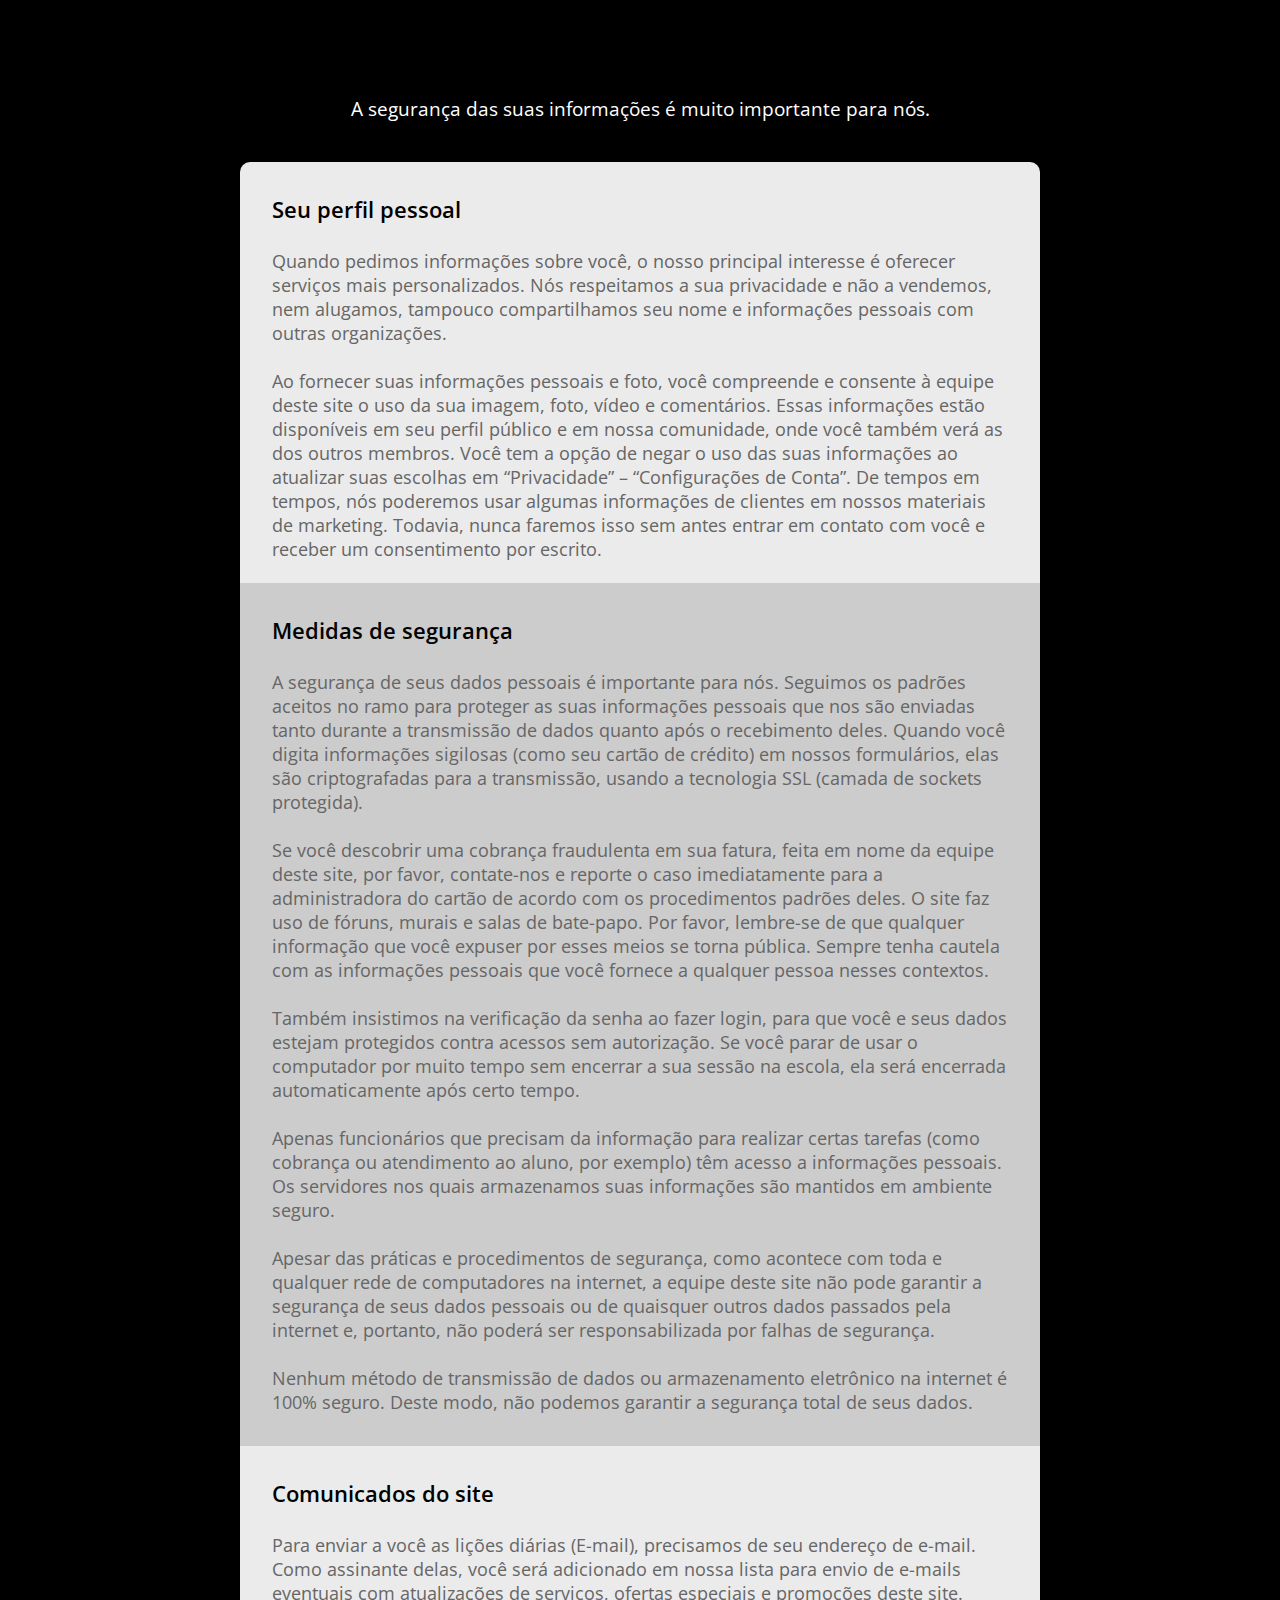
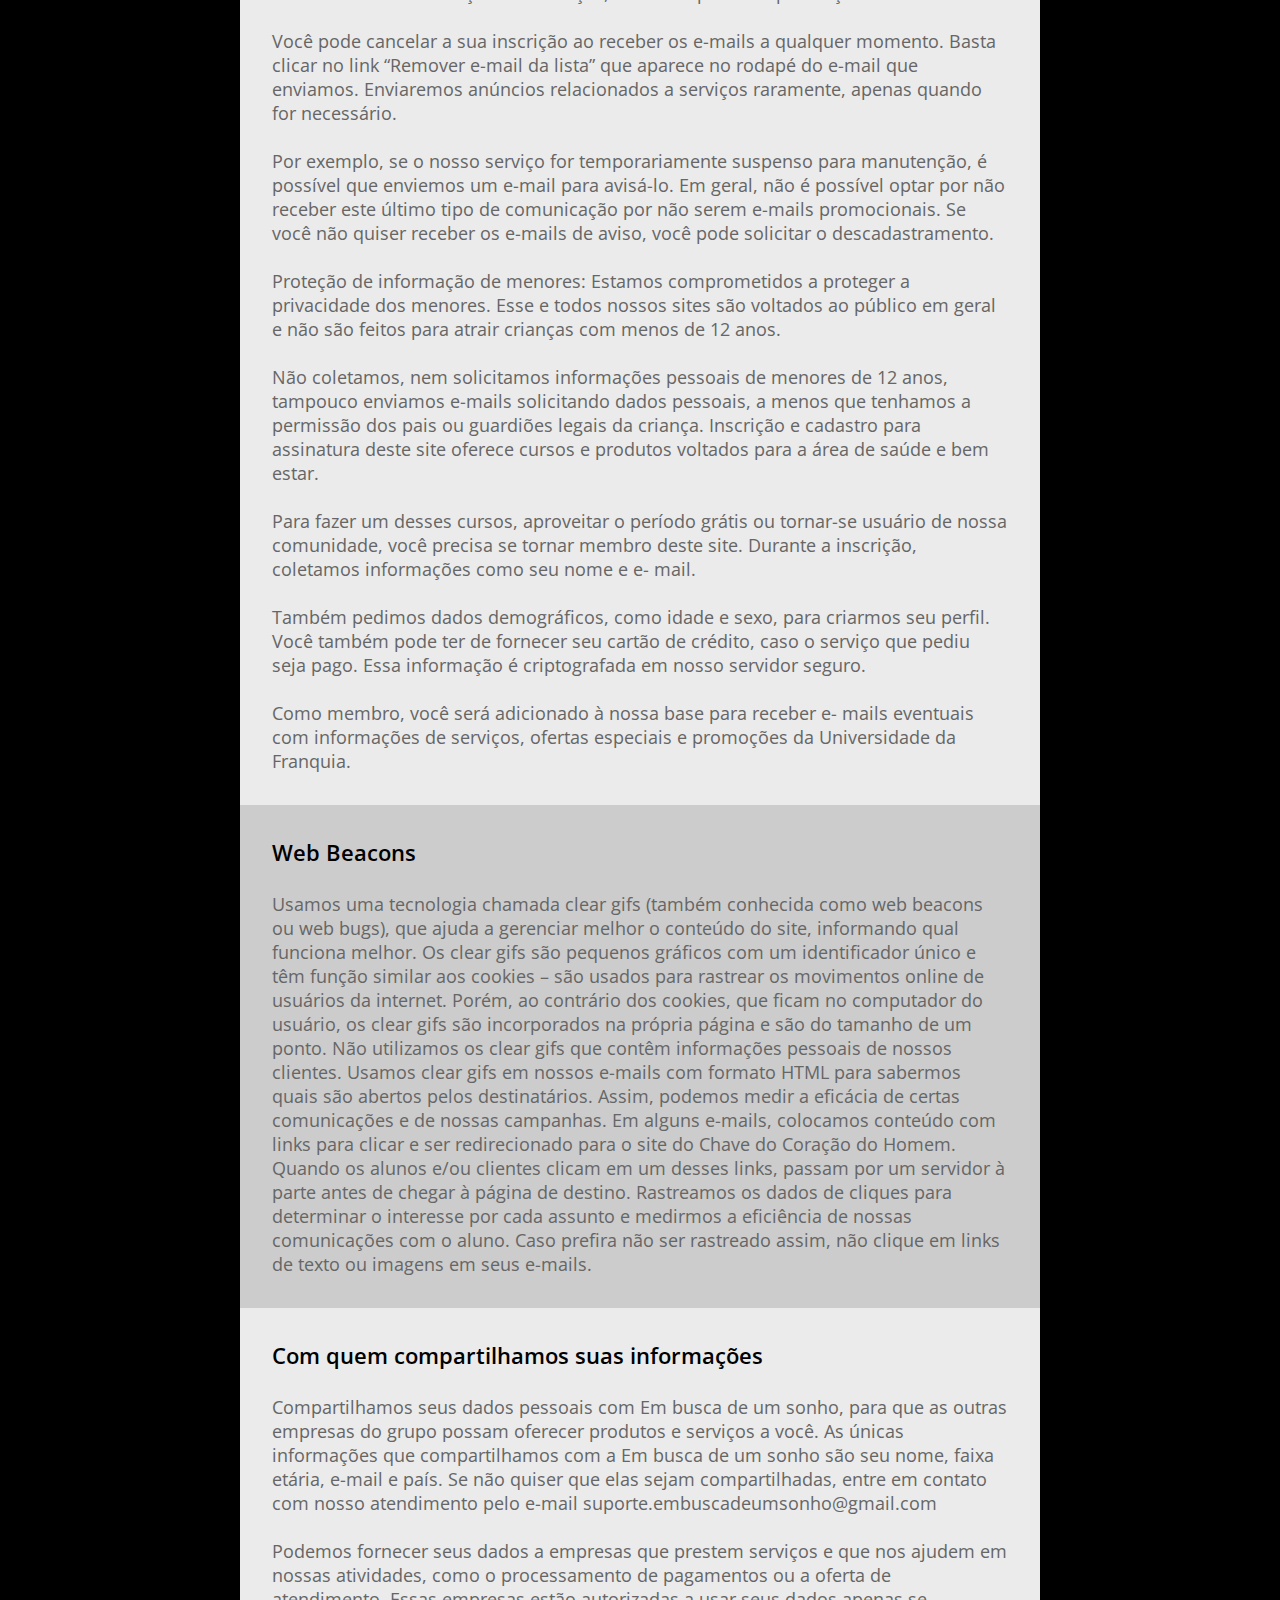
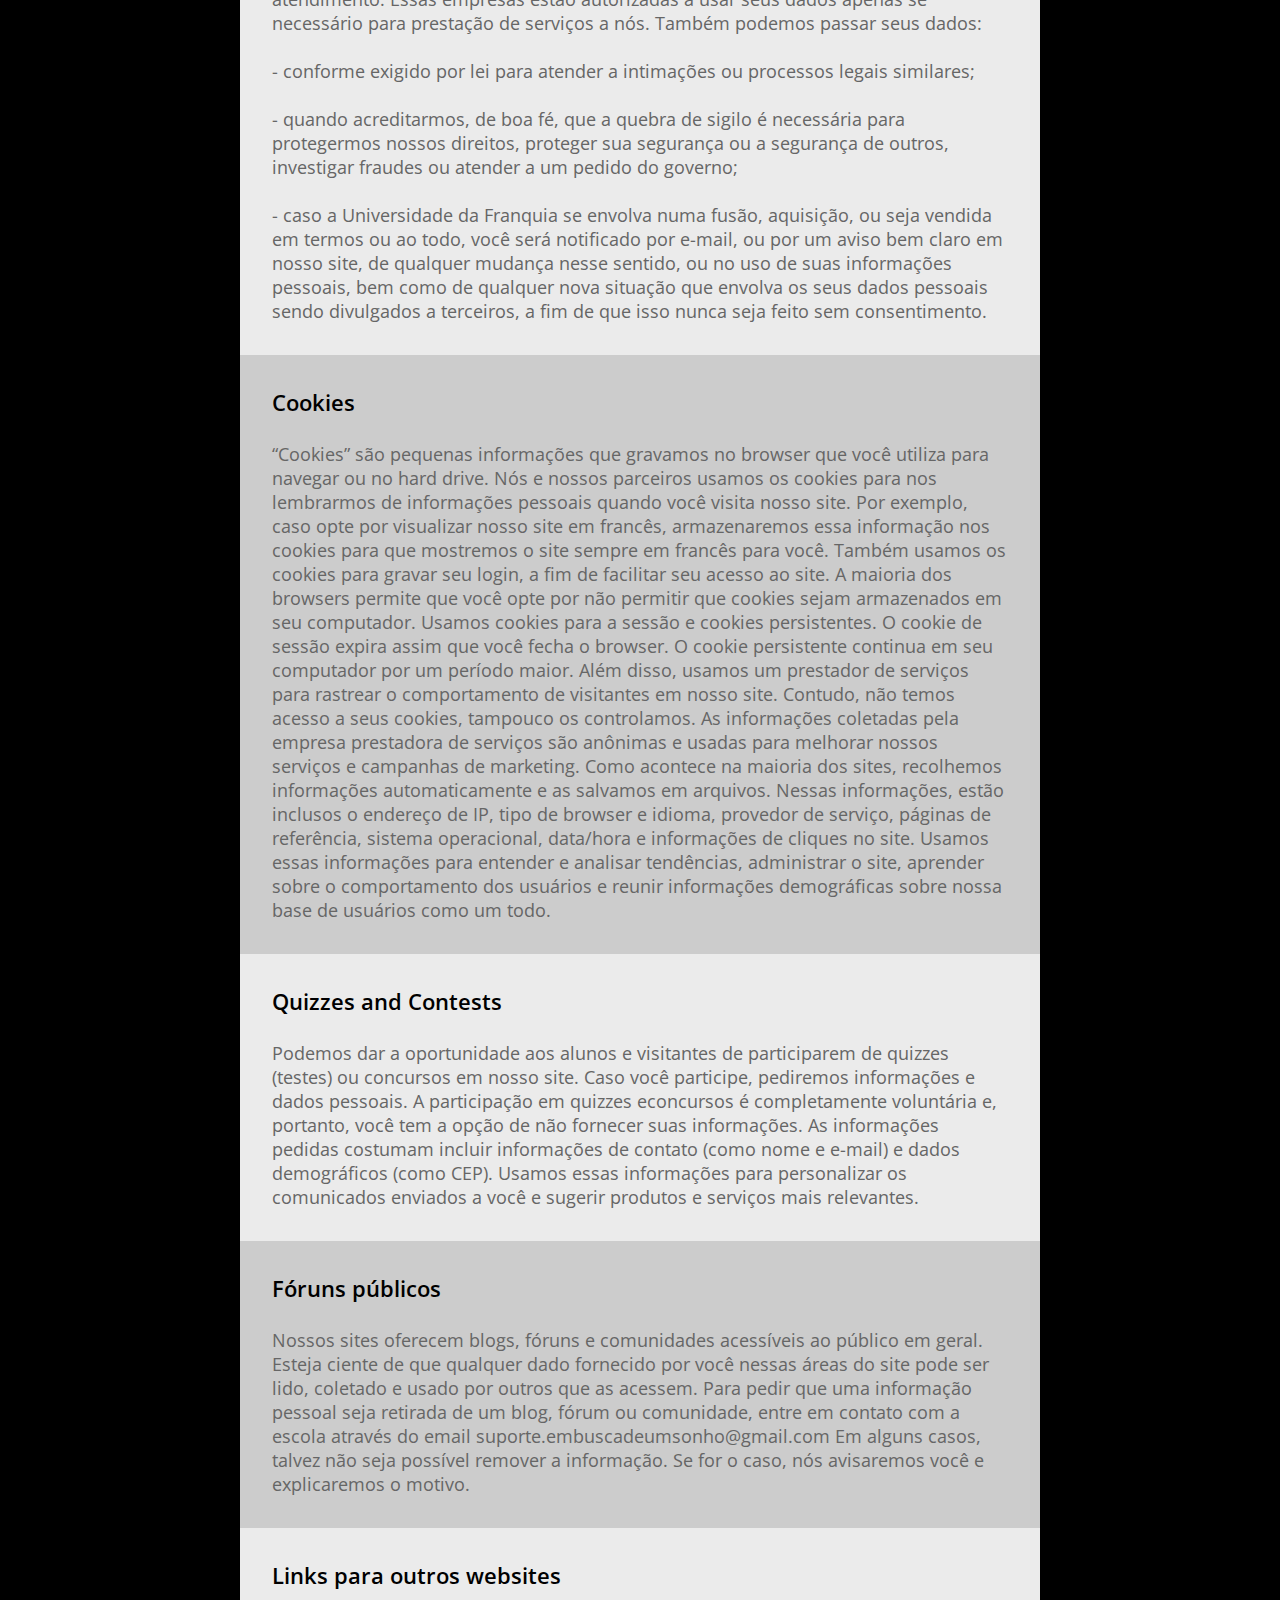
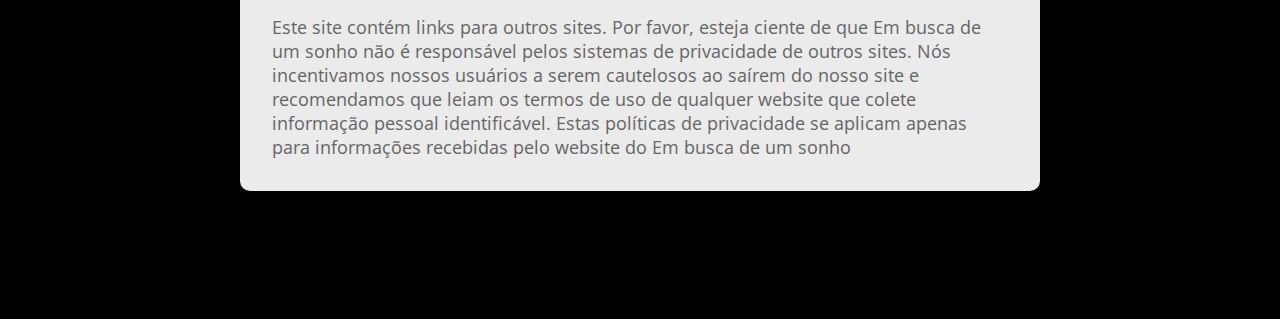
<file: politicasdeprivacidade/index.html>
<!DOCTYPE html>
<html lang="pt-br">
<head>
    <meta charset="UTF-8">
    <meta http-equiv="X-UA-Compatible" content="IE=edge">
    <meta name="viewport" content="width=device-width, initial-scale=1.0">
    
    <link rel="preconnect" href="https://fonts.gstatic.com">
    <link href="https://fonts.googleapis.com/css2?family=Open+Sans:wght@400;600;700;800&display=swap" rel="stylesheet">
    <link rel="stylesheet" href="../assets/css/termos_politica/termos_politica.css">
    <link rel="shortcut icon" href="../assets/img/logo.webp">
    
    <title>Política de Privacidade</title>
</head>
<body>
    <header>
        <div class="logo">
            <img src="../assets/img/logo.webp" style="display: none;">
        </div>
        
        <div class="text-header">
            <h1>POLÍTICA DE PRIVACIDADE</h1>
            <p>A segurança das suas informações é muito importante para nós.</p>
        </div>
    </header>
    <main>
        <div class="container">
            <div class="content">
                <div class="textwhite text">
                    <h3>Seu perfil pessoal</h3>
                    <p>Quando pedimos informações sobre você, o nosso principal interesse é oferecer serviços mais personalizados. Nós respeitamos a sua privacidade e não a vendemos, nem alugamos, tampouco compartilhamos seu nome e informações pessoais com outras organizações.
                    <br><br>Ao fornecer suas informações pessoais e foto, você compreende e consente à equipe deste site o uso da sua imagem, foto, vídeo e comentários. Essas informações estão disponíveis em seu perfil público e em nossa comunidade, onde você também verá as dos outros membros. Você tem a opção de negar o uso das suas informações ao atualizar suas escolhas em “Privacidade” – “Configurações de Conta”. De tempos em tempos, nós poderemos usar algumas informações de clientes em nossos materiais de marketing. Todavia, nunca faremos isso sem antes entrar em contato com você e receber um consentimento por escrito.</p>
                </div><br>
                <div class="textgrey text">
                    <h3>Medidas de segurança</h3>
                    <p>A segurança de seus dados pessoais é importante para nós. Seguimos os padrões aceitos no ramo para proteger as suas informações pessoais que nos são enviadas tanto durante a transmissão de dados quanto após o recebimento deles. Quando você digita informações sigilosas (como seu cartão de crédito) em nossos formulários, elas são criptografadas para a transmissão, usando a tecnologia SSL (camada de sockets protegida).
                    <br><br>Se você descobrir uma cobrança fraudulenta em sua fatura, feita em nome da equipe deste site, por favor, contate-nos e reporte o caso imediatamente para a administradora do cartão de acordo com os procedimentos padrões deles. O site faz uso de fóruns, murais e salas de bate-papo. Por favor, lembre-se de que qualquer informação que você expuser por esses meios se torna pública. Sempre tenha cautela com as informações pessoais que você fornece a qualquer pessoa nesses contextos.
                    <br><br>Também insistimos na verificação da senha ao fazer login, para que você e seus dados estejam protegidos contra acessos sem autorização. Se você parar de usar o computador por muito tempo sem encerrar a sua sessão na escola, ela será encerrada automaticamente após certo tempo.
                    <br><br>Apenas funcionários que precisam da informação para realizar certas tarefas (como cobrança ou atendimento ao aluno, por exemplo) têm acesso a informações pessoais. Os servidores nos quais armazenamos suas informações são mantidos em ambiente seguro.
                    <br><br>Apesar das práticas e procedimentos de segurança, como acontece com toda e qualquer rede de computadores na internet, a equipe deste site não pode garantir a segurança de seus dados pessoais ou de quaisquer outros dados passados pela internet e, portanto, não poderá ser responsabilizada por falhas de segurança.
                    <br><br>Nenhum método de transmissão de dados ou armazenamento eletrônico na internet é 100% seguro. Deste modo, não podemos garantir a segurança total de seus dados.</p>
                </div>
                <div class="textwhite text">
                    <h3>Comunicados do site</h3>
                    <p>Para enviar a você as lições diárias (E-mail), precisamos de seu endereço de e-mail. Como assinante delas, você será adicionado em nossa lista para envio de e-mails eventuais com atualizações de serviços, ofertas especiais e promoções deste site.
                    <br><br>Você pode cancelar a sua inscrição ao receber os e-mails a qualquer momento. Basta clicar no link “Remover e-mail da lista” que aparece no rodapé do e-mail que enviamos. Enviaremos anúncios relacionados a serviços raramente, apenas quando for necessário.
                    <br><br>Por exemplo, se o nosso serviço for temporariamente suspenso para manutenção, é possível que enviemos um e-mail para avisá-lo. Em geral, não é possível optar por não receber este último tipo de comunicação por não serem e-mails promocionais. Se você não quiser receber os e-mails de aviso, você pode solicitar o descadastramento.
                    <br><br>Proteção de informação de menores: Estamos comprometidos a proteger a privacidade dos menores. Esse e todos nossos sites são voltados ao público em geral e não são feitos para atrair crianças com menos de 12 anos.
                    <br><br>Não coletamos, nem solicitamos informações pessoais de menores de 12 anos, tampouco enviamos e-mails solicitando dados pessoais, a menos que tenhamos a permissão dos pais ou guardiões legais da criança. Inscrição e cadastro para assinatura deste site oferece cursos e produtos voltados para a área de saúde e bem estar.
                    <br><br>Para fazer um desses cursos, aproveitar o período grátis ou tornar-se usuário de nossa comunidade, você precisa se tornar membro deste site. Durante a inscrição, coletamos informações como seu nome e e- mail.
                    <br><br>Também pedimos dados demográficos, como idade e sexo, para criarmos seu perfil. Você também pode ter de fornecer seu cartão de crédito, caso o serviço que pediu seja pago. Essa informação é criptografada em nosso servidor seguro.
                    <br><br>Como membro, você será adicionado à nossa base para receber e- mails eventuais com informações de serviços, ofertas especiais e promoções da Universidade da Franquia.</p>
                </div>
                <div class="textgrey text">
                    <h3>Web Beacons</h3>
                    <p>Usamos uma tecnologia chamada clear gifs (também conhecida como web beacons ou web bugs), que ajuda a gerenciar melhor o conteúdo do site, informando qual funciona melhor. Os clear gifs são pequenos gráficos com um identificador único e têm função similar aos cookies – são usados para rastrear os movimentos online de usuários da internet. Porém, ao contrário dos cookies, que ficam no computador do usuário, os clear gifs são incorporados na própria página e são do tamanho de um ponto. Não utilizamos os clear gifs que contêm informações pessoais de nossos clientes. Usamos clear gifs em nossos e-mails com formato HTML para sabermos quais são abertos pelos destinatários. Assim, podemos medir a eficácia de certas comunicações e de nossas campanhas. Em alguns e-mails, colocamos conteúdo com links para clicar e ser redirecionado para o site do Chave do Coração do Homem. Quando os alunos e/ou clientes clicam em um desses links, passam por um servidor à parte antes de chegar à página de destino. Rastreamos os dados de cliques para determinar o interesse por cada assunto e medirmos a eficiência de nossas comunicações com o aluno. Caso prefira não ser rastreado assim, não clique em links de texto ou imagens em seus e-mails.</p>
                </div>
                <div class="textwhite text">
                    <h3>Com quem compartilhamos suas informações</h3>
                    <p>Compartilhamos seus dados pessoais com Em busca de um sonho, para que as outras empresas do grupo possam oferecer produtos e serviços a você. As únicas informações que compartilhamos com a Em busca de um sonho são seu nome, faixa etária, e-mail e país. Se não quiser que elas sejam compartilhadas, entre em contato com nosso atendimento pelo e-mail suporte.embuscadeumsonho@gmail.com
                    <br><br>Podemos fornecer seus dados a empresas que prestem serviços e que nos ajudem em nossas atividades, como o processamento de pagamentos ou a oferta de atendimento. Essas empresas estão autorizadas a usar seus dados apenas se necessário para prestação de serviços a nós. Também podemos passar seus dados:                    
                    <br><br>- conforme exigido por lei para atender a intimações ou processos legais similares;
                    <br><br>- quando acreditarmos, de boa fé, que a quebra de sigilo é necessária para protegermos nossos direitos, proteger sua segurança ou a segurança de outros, investigar fraudes ou atender a um pedido do governo;
                    <br><br>- caso a Universidade da Franquia se envolva numa fusão, aquisição, ou seja vendida em termos ou ao todo, você será notificado por e-mail, ou por um aviso bem claro em nosso site, de qualquer mudança nesse sentido, ou no uso de suas informações pessoais, bem como de qualquer nova situação que envolva os seus dados pessoais sendo divulgados a terceiros, a fim de que isso nunca seja feito sem consentimento.</p>
                </div>
                <div class="textgrey text">
                    <h3>Cookies</h3>
                    <p>“Cookies” são pequenas informações que gravamos no browser que você utiliza para navegar ou no hard drive. Nós e nossos parceiros usamos os cookies para nos lembrarmos de informações pessoais quando você visita nosso site. Por exemplo, caso opte por visualizar nosso site em francês, armazenaremos essa informação nos cookies para que mostremos o site sempre em francês para você. Também usamos os cookies para gravar seu login, a fim de facilitar seu acesso ao site. A maioria dos browsers permite que você opte por não permitir que cookies sejam armazenados em seu computador. Usamos cookies para a sessão e cookies persistentes. O cookie de sessão expira assim que você fecha o browser. O cookie persistente continua em seu computador por um período maior. Além disso, usamos um prestador de serviços para rastrear o comportamento de visitantes em nosso site. Contudo, não temos acesso a seus cookies, tampouco os controlamos. As informações coletadas pela empresa prestadora de serviços são anônimas e usadas para melhorar nossos serviços e campanhas de marketing. Como acontece na maioria dos sites, recolhemos informações automaticamente e as salvamos em arquivos. Nessas informações, estão inclusos o endereço de IP, tipo de browser e idioma, provedor de serviço, páginas de referência, sistema operacional, data/hora e informações de cliques no site. Usamos essas informações para entender e analisar tendências, administrar o site, aprender sobre o comportamento dos usuários e reunir informações demográficas sobre nossa base de usuários como um todo.</p>
                </div>
                <div class="textwhite text">
                    <h3>Quizzes and Contests</h3>
                    <p>Podemos dar a oportunidade aos alunos e visitantes de participarem de quizzes (testes) ou concursos em nosso site. Caso você participe, pediremos informações e dados pessoais. A participação em quizzes econcursos é completamente voluntária e, portanto, você tem a opção de não fornecer suas informações. As informações pedidas costumam incluir informações de contato (como nome e e-mail) e dados demográficos (como CEP). Usamos essas informações para personalizar os comunicados enviados a você e sugerir produtos e serviços mais relevantes.</p>
                </div>
                <div class="textgrey text">
                    <h3>Fóruns públicos</h3>
                    <p>Nossos sites oferecem blogs, fóruns e comunidades acessíveis ao público em geral. Esteja ciente de que qualquer dado fornecido por você nessas áreas do site pode ser lido, coletado e usado por outros que as acessem. Para pedir que uma informação pessoal seja retirada de um blog, fórum ou comunidade, entre em contato com a escola através do email suporte.embuscadeumsonho@gmail.com Em alguns casos, talvez não seja possível remover a informação. Se for o caso, nós avisaremos você e explicaremos o motivo.</p>
                </div>
                <div class="textwhite text">
                    <h3>Links para outros websites</h3>
                    <p>Este site contém links para outros sites. Por favor, esteja ciente de que Em busca de um sonho não é responsável pelos sistemas de privacidade de outros sites. Nós incentivamos nossos usuários a serem cautelosos ao saírem do nosso site e recomendamos que leiam os termos de uso de qualquer website que colete informação pessoal identificável. Estas políticas de privacidade se aplicam apenas para informações recebidas pelo website do Em busca de um sonho</p>
                </div>
            </div>
        </div>
    </main>
</body>
</html>
</file>
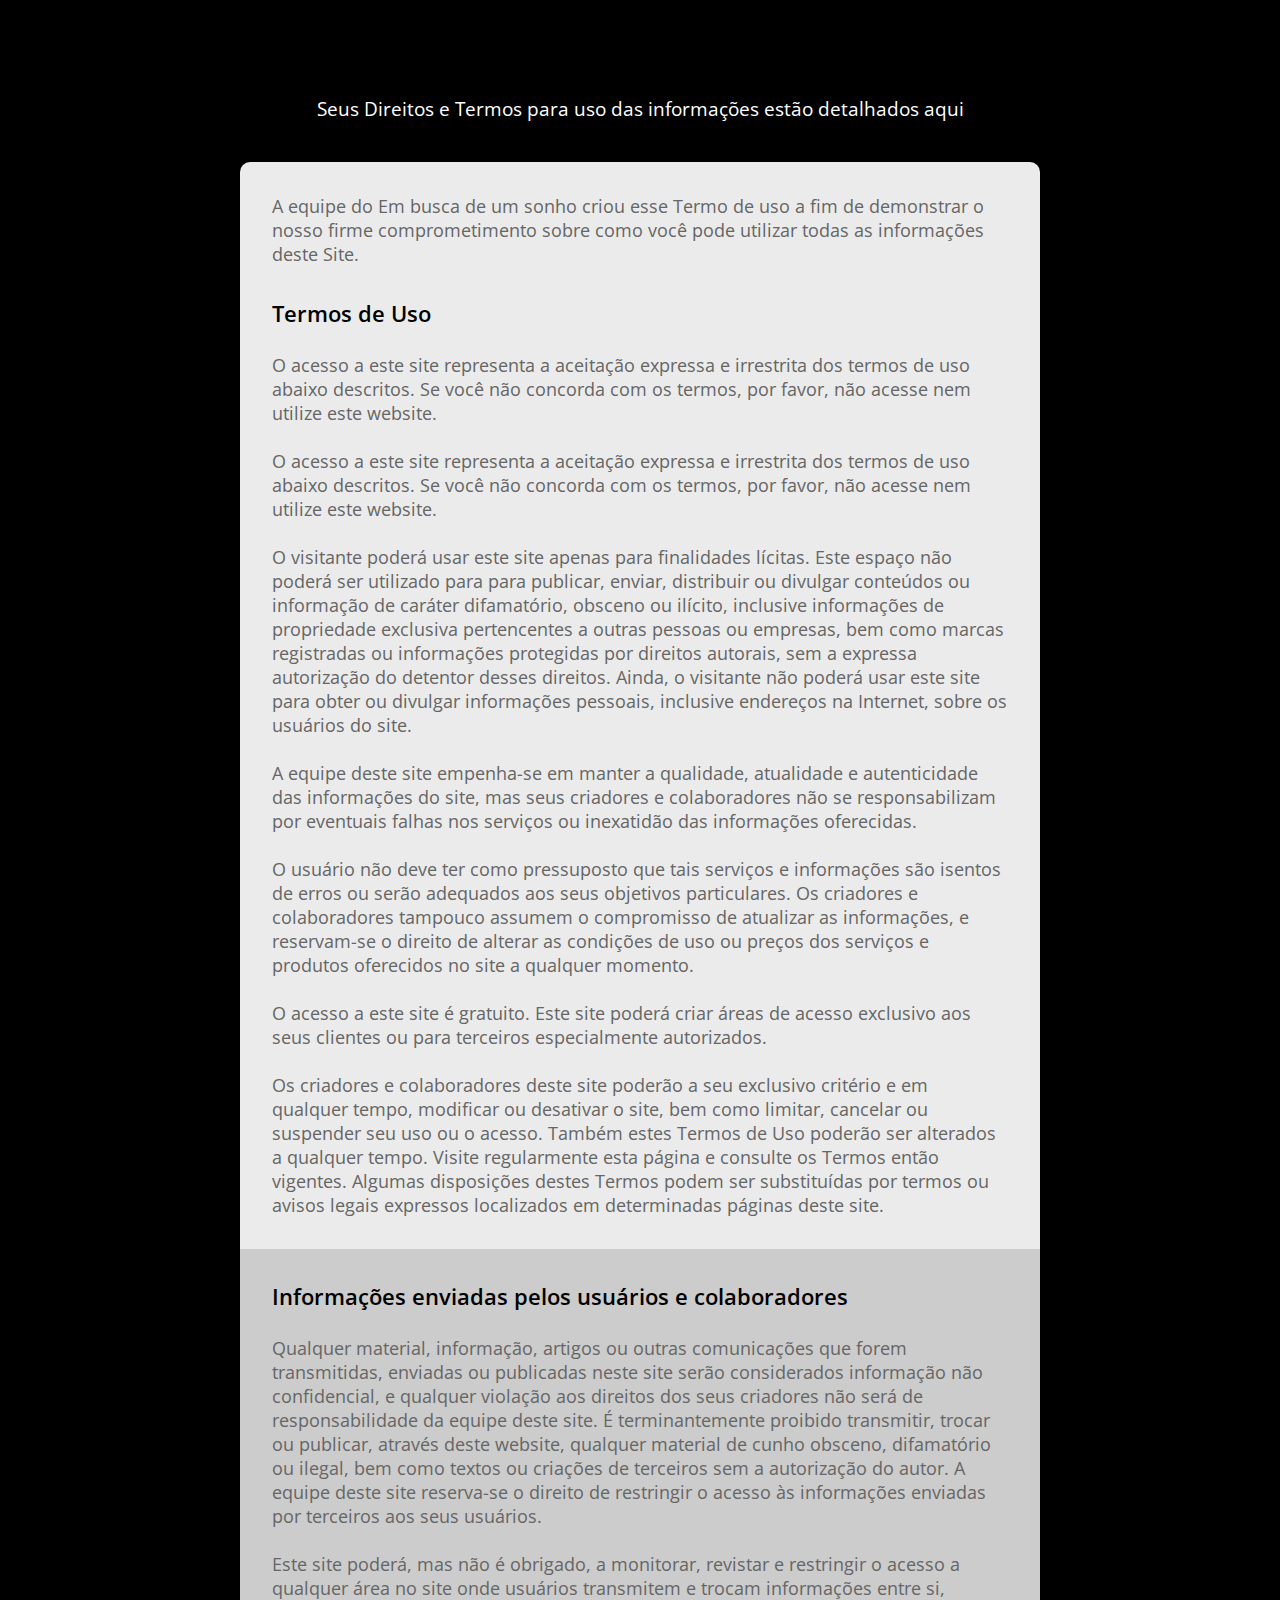
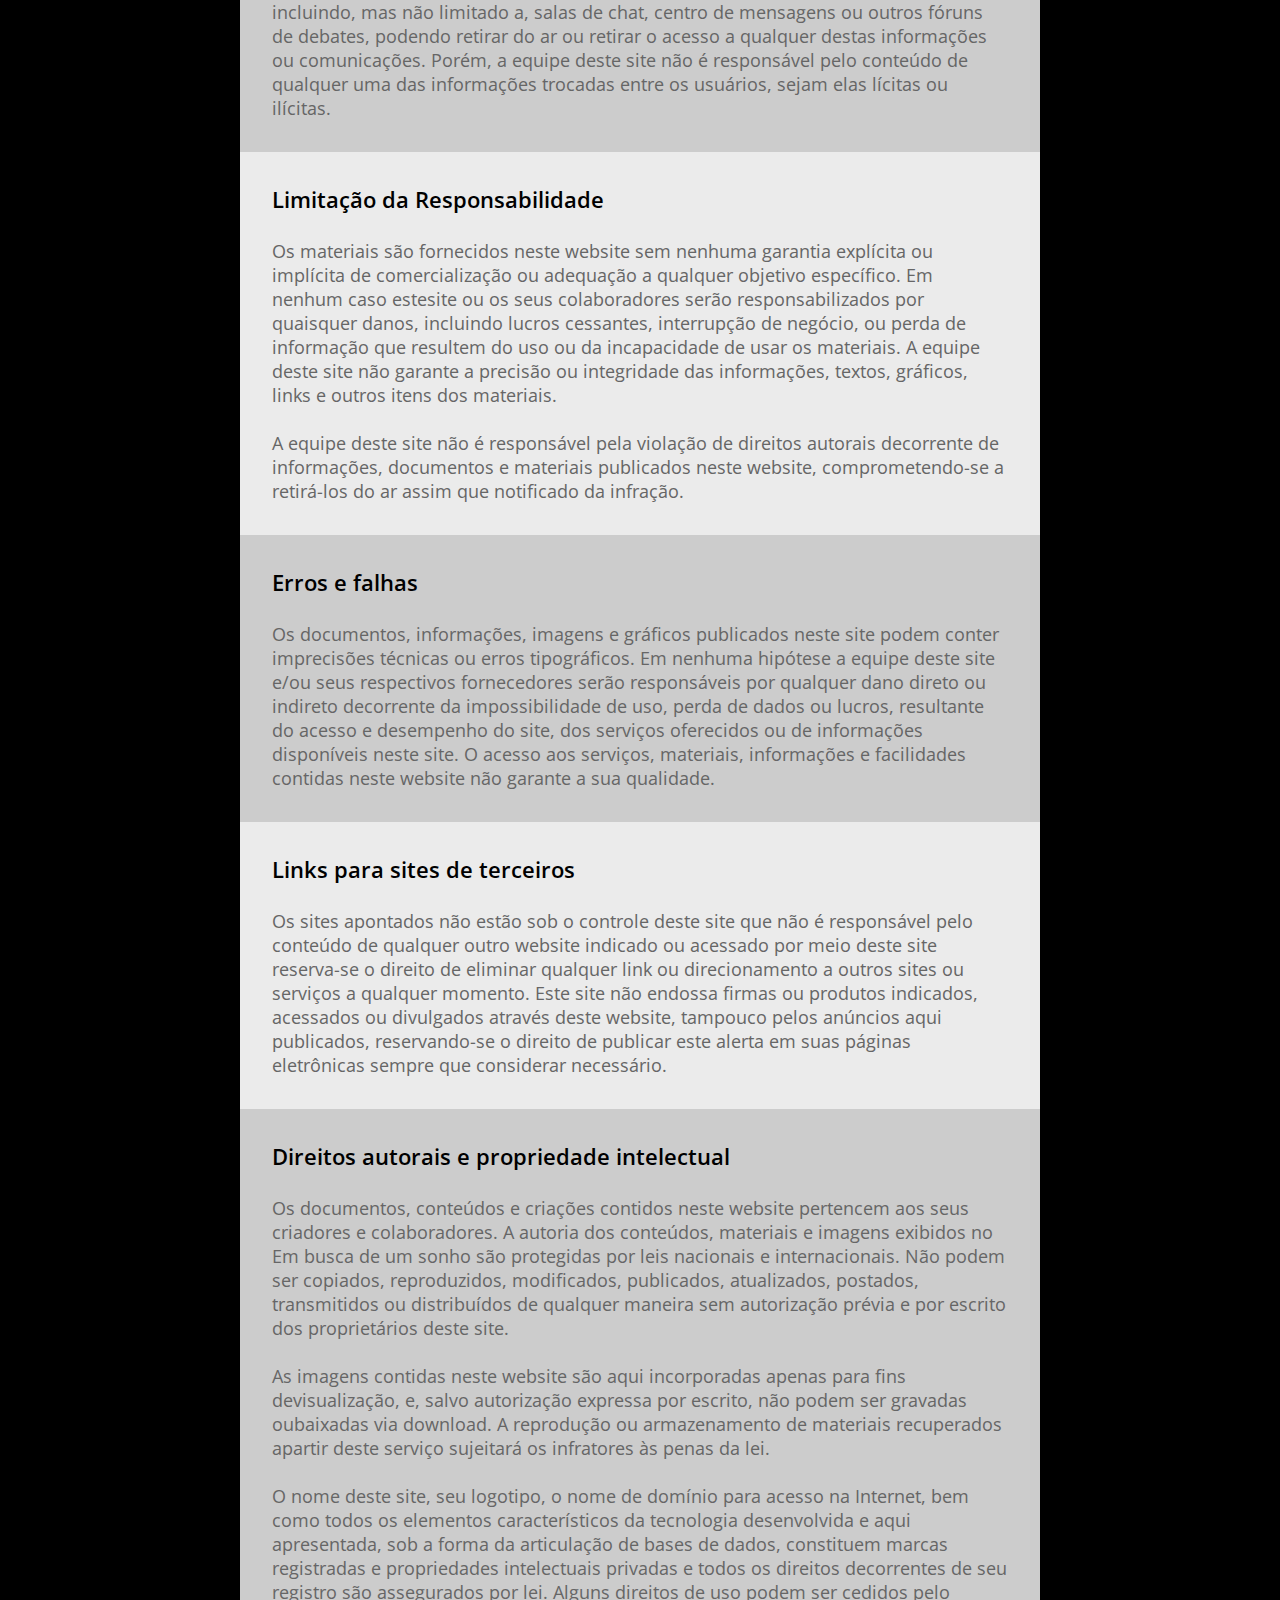
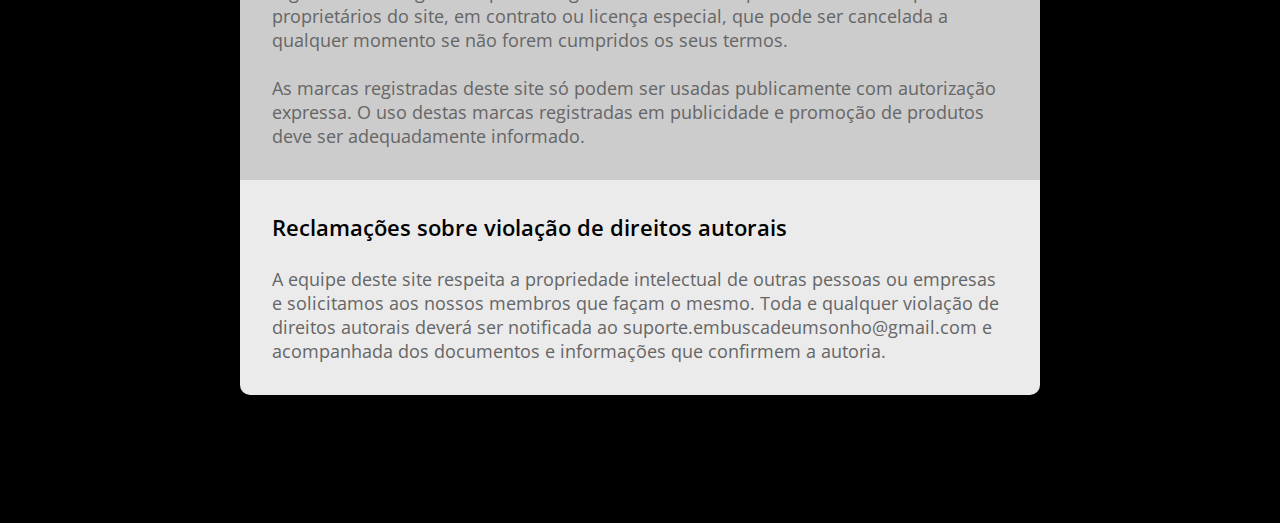
<file: termosdeuso/index.html>
<!DOCTYPE html>
<html lang="pt-br">
<head>
    <meta charset="UTF-8">
    <meta http-equiv="X-UA-Compatible" content="IE=edge">
    <meta name="viewport" content="width=device-width, initial-scale=1.0">
    
    <link rel="preconnect" href="https://fonts.gstatic.com">
    <link href="https://fonts.googleapis.com/css2?family=Open+Sans:wght@400;600;700;800&display=swap" rel="stylesheet">
    <link rel="stylesheet" href="../assets/css/termos_politica/termos_politica.css">
    <link rel="shortcut icon" href="../assets/img/logo.webp">
    
    <title>Termos de Uso</title>
</head>
<body>
    <header>
        <div class="logo">
            <img src="../assets/img/logo.webp" style="display: none;">
        </div>
        
        <div class="text-header">
            <h1>TERMOS DE USO</h1>
            <p>Seus Direitos e Termos para uso das informações estão detalhados aqui</p>
        </div>
    </header>
    <main>
        <div class="container">
            <div class="content">
                <div class="texttop text">
                    <p>A equipe do Em busca de um sonho criou esse Termo de uso a fim de demonstrar o nosso firme comprometimento sobre como você pode utilizar todas as informações deste Site.</p>
                </div>
                <div class="textwhite text">
                    <h3>Termos de Uso</h3>
                    <p>O acesso a este site representa a aceitação expressa e irrestrita dos termos de uso abaixo descritos. Se você não concorda com os termos, por favor, não acesse nem utilize este website.
                    <br><br>O acesso a este site representa a aceitação expressa e irrestrita dos termos de uso abaixo descritos. Se você não concorda com os termos, por favor, não acesse nem utilize este website.
                    <br><br>O visitante poderá usar este site apenas para finalidades lícitas. Este espaço não poderá ser utilizado para para publicar, enviar, distribuir ou divulgar conteúdos ou informação de caráter difamatório, obsceno ou ilícito, inclusive informações de propriedade exclusiva pertencentes a outras pessoas ou empresas, bem como marcas registradas ou informações protegidas por direitos autorais, sem a expressa autorização do detentor desses direitos. Ainda, o visitante não poderá usar este site para obter ou divulgar informações pessoais, inclusive endereços na Internet, sobre os usuários do site.
                    <br><br>A equipe deste site empenha-se em manter a qualidade, atualidade e autenticidade das informações do site, mas seus criadores e colaboradores não se responsabilizam por eventuais falhas nos serviços ou inexatidão das informações oferecidas.
                    <br><br>O usuário não deve ter como pressuposto que tais serviços e informações são isentos de erros ou serão adequados aos seus objetivos particulares. Os criadores e colaboradores tampouco assumem o compromisso de atualizar as informações, e reservam-se o direito de alterar as condições de uso ou preços dos serviços e produtos oferecidos no site a qualquer momento.
                    <br><br>O acesso a este site é gratuito. Este site poderá criar áreas de acesso exclusivo aos seus clientes ou para terceiros especialmente autorizados.
                    <br><br>Os criadores e colaboradores deste site poderão a seu exclusivo critério e em qualquer tempo, modificar ou desativar o site, bem como limitar, cancelar ou suspender seu uso ou o acesso. Também estes Termos de Uso poderão ser alterados a qualquer tempo. Visite regularmente esta página e consulte os Termos então vigentes. Algumas disposições destes Termos podem ser substituídas por termos ou avisos legais expressos localizados em determinadas páginas deste site.</p>
                </div>
                <div class="textgrey text">
                    <h3>Informações enviadas pelos usuários e colaboradores</h3>
                    <p>Qualquer material, informação, artigos ou outras comunicações que forem transmitidas, enviadas ou publicadas neste site serão considerados informação não confidencial, e qualquer violação aos direitos dos seus criadores não será de responsabilidade da equipe deste site. É terminantemente proibido transmitir, trocar ou publicar, através deste website, qualquer material de cunho obsceno, difamatório ou ilegal, bem como textos ou criações de terceiros sem a autorização do autor. A equipe deste site reserva-se o direito de restringir o acesso às informações enviadas por terceiros aos seus usuários.
                    <br><br>Este site poderá, mas não é obrigado, a monitorar, revistar e restringir o acesso a qualquer área no site onde usuários transmitem e trocam informações entre si, incluindo, mas não limitado a, salas de chat, centro de mensagens ou outros fóruns de debates, podendo retirar do ar ou retirar o acesso a qualquer destas informações ou comunicações. Porém, a equipe deste site não é responsável pelo conteúdo de qualquer uma das informações trocadas entre os usuários, sejam elas lícitas ou ilícitas.</p>
                </div>
                <div class="textwhite text">
                    <h3>Limitação da Responsabilidade</h3>
                    <p>Os materiais são fornecidos neste website sem nenhuma garantia explícita ou implícita de comercialização ou adequação a qualquer objetivo específico. Em nenhum caso estesite ou os seus colaboradores serão responsabilizados por quaisquer danos, incluindo lucros cessantes, interrupção de negócio, ou perda de informação que resultem do uso ou da incapacidade de usar os materiais. A equipe deste site não garante a precisão ou integridade das informações, textos, gráficos, links e outros itens dos materiais.
                    <br><br>A equipe deste site não é responsável pela violação de direitos autorais decorrente de informações, documentos e materiais publicados neste website, comprometendo-se a retirá-los do ar assim que notificado da infração.</p>
                </div>
                <div class="textgrey text">
                    <h3>Erros e falhas</h3>
                    <p>Os documentos, informações, imagens e gráficos publicados neste site podem conter imprecisões técnicas ou erros tipográficos. Em nenhuma hipótese a equipe deste site e/ou seus respectivos fornecedores serão responsáveis por qualquer dano direto ou indireto decorrente da impossibilidade de uso, perda de dados ou lucros, resultante do acesso e desempenho do site, dos serviços oferecidos ou de informações disponíveis neste site. O acesso aos serviços, materiais, informações e facilidades contidas neste website não garante a sua qualidade.</p>
                </div>
                <div class="textwhite text">
                    <h3>Links para sites de terceiros</h3>
                    <p>Os sites apontados não estão sob o controle deste site que não é responsável pelo conteúdo de qualquer outro website indicado ou acessado por meio deste site reserva-se o direito de eliminar qualquer link ou direcionamento a outros sites ou serviços a qualquer momento. Este site não endossa firmas ou produtos indicados, acessados ou divulgados através deste website, tampouco pelos anúncios aqui publicados, reservando-se o direito de publicar este alerta em suas páginas eletrônicas sempre que considerar necessário.</p>
                </div>
                <div class="textgrey text">
                    <h3>Direitos autorais e propriedade intelectual</h3>
                    <p>Os documentos, conteúdos e criações contidos neste website pertencem aos seus criadores e colaboradores. A autoria dos conteúdos, materiais e imagens exibidos no Em busca de um sonho são protegidas por leis nacionais e internacionais. Não podem ser copiados, reproduzidos, modificados, publicados, atualizados, postados, transmitidos ou distribuídos de qualquer maneira sem autorização prévia e por escrito dos proprietários deste site.
                    <br><br>As imagens contidas neste website são aqui incorporadas apenas para fins devisualização, e, salvo autorização expressa por escrito, não podem ser gravadas oubaixadas via download. A reprodução ou armazenamento de materiais recuperados apartir deste serviço sujeitará os infratores às penas da lei.
                    <br><br>O nome deste site, seu logotipo, o nome de domínio para acesso na Internet, bem como todos os elementos característicos da tecnologia desenvolvida e aqui apresentada, sob a forma da articulação de bases de dados, constituem marcas registradas e propriedades intelectuais privadas e todos os direitos decorrentes de seu registro são assegurados por lei. Alguns direitos de uso podem ser cedidos pelo proprietários do site, em contrato ou licença especial, que pode ser cancelada a qualquer momento se não forem cumpridos os seus termos.                    
                    <br><br>As marcas registradas deste site só podem ser usadas publicamente com autorização expressa. O uso destas marcas registradas em publicidade e promoção de produtos deve ser adequadamente informado.</p>
                </div>
                <div class="textwhite text">
                    <h3>Reclamações sobre violação de direitos autorais</h3>
                    <p>A equipe deste site respeita a propriedade intelectual de outras pessoas ou empresas e solicitamos aos nossos membros que façam o mesmo. Toda e qualquer violação de direitos autorais deverá ser notificada ao suporte.embuscadeumsonho@gmail.com e acompanhada dos documentos e informações que confirmem a autoria.</p>
                </div>
            </div>
        </div>
    </main>
</body>
</html>
</file>
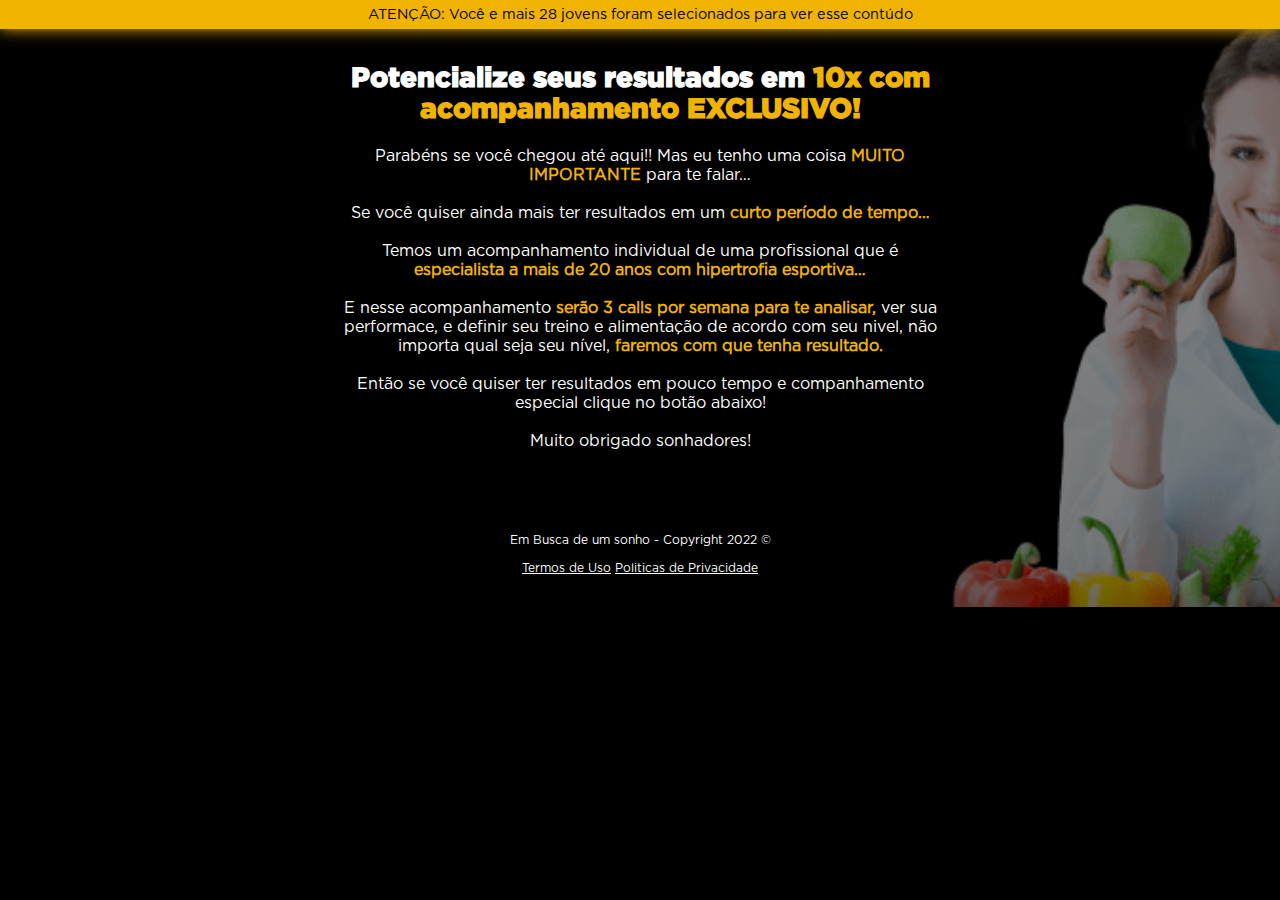
<file: upsell/index.html>
<!DOCTYPE html>
<html lang="pt-br">
<head>
  <meta http-equiv="Content-Type" content="text/html;charset=UTF-8">
  <meta http-equiv="X-UA-Compatible" content="IE=edge">
  <meta name="viewport" content="width=device-width, initial-scale=1.0">
  <link rel="stylesheet" href="../assets/css/upsell/page.css">
  <title>Oportunidade Única</title>
  <style>
 #evermart-upsell-trigger-decline {
color: #fff !important;
} 
  </style>
</head>
<body>
  <header>
    <section class="container">
      <p class="font2">ATENÇÃO: Você e mais 28 jovens foram selecionados para ver esse contúdo</p>
    </section>
  </header>

  <main>
    <section class="container">
      <h1 class="title font1">
        Potencialize seus resultados em <strong>10x com acompanhamento EXCLUSIVO!</strong>
      </h1>

      <p class="text font2">
        Parabéns se você chegou até aqui!! Mas eu tenho uma coisa <strong>MUITO IMPORTANTE</strong> para te falar…
        <br><br>
        Se você quiser ainda mais ter resultados em um <strong>curto período de tempo…</strong>
        <br><br>
        Temos um acompanhamento individual de uma profissional que é <strong>especialista a mais de 20 anos com hipertrofia esportiva…</strong>
        <br><br>
        E nesse acompanhamento <strong>serão 3 calls por semana para te analisar,</strong> ver sua performace, e definir seu treino e alimentação de acordo com seu nivel, não importa qual seja seu nível, <strong>faremos com que tenha resultado.</strong>
        <br><br>
        Então se você quiser ter resultados em pouco tempo e companhamento especial clique no botão abaixo!
        <br><br>
        Muito obrigado sonhadores!
      </p>
<br>
  <div id="evermart-upsell-button-div"></div>
<script src="https://checkout-prd-api.mycheckout.com.br/api/v1/upsell/upsell.min.js"></script>
    </section>
  </main>

  <footer>
    <section class="container">
      <p class="font2">
        Em Busca de um sonho - Copyright 2022 &#169;
        <br><br>
        <a href="../termosdeuso/">Termos de Uso</a> <a href="../politicasdeprivacidade/">Politicas de Privacidade</a>
      </p>
    </section>
  </footer>

  <script src="../assets/js/animatescroll.js"></script>
</body>
</html>
</file>
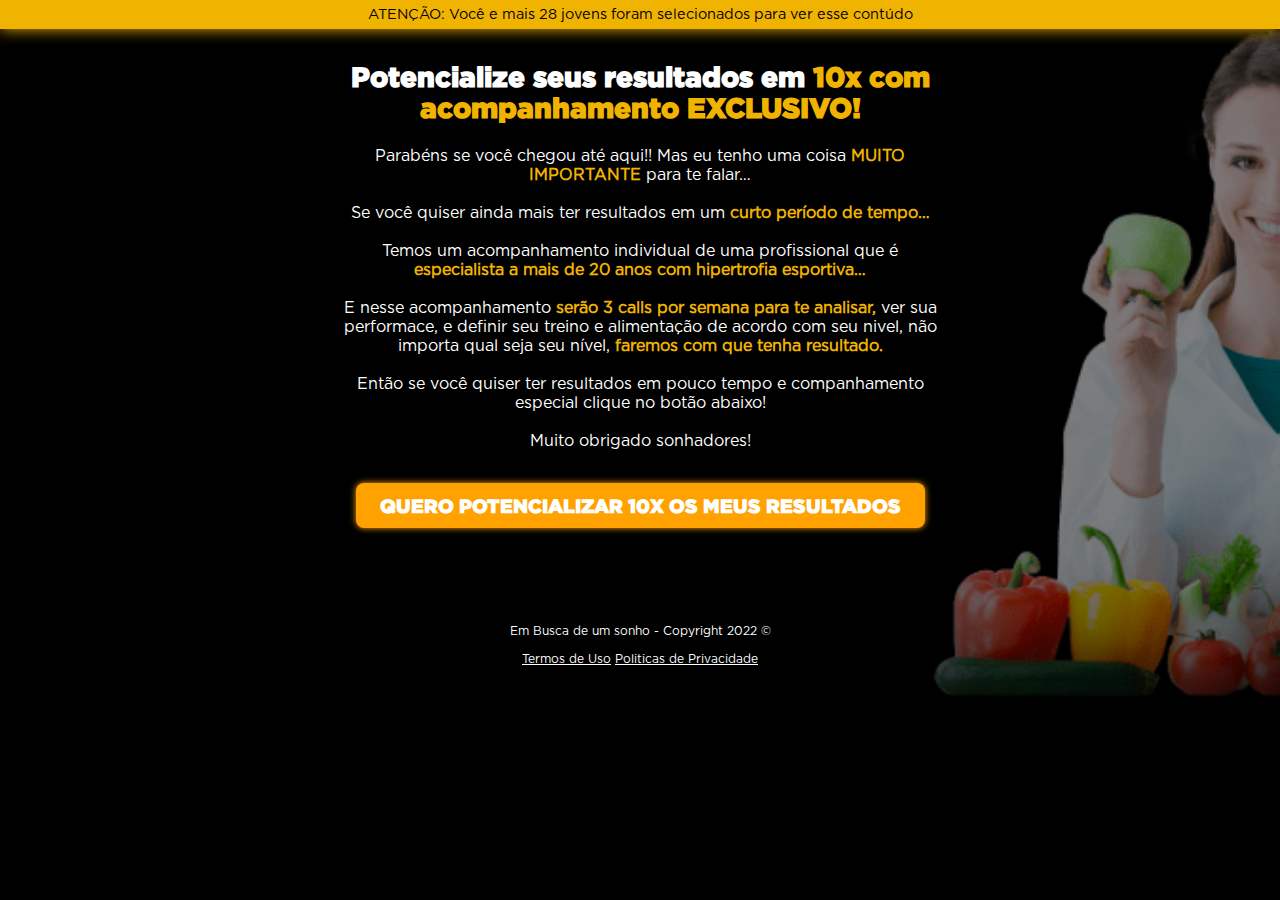
<file: assets/videos/upsell/index.html>
<!DOCTYPE html>
<html lang="pt-br">
<head>
  <meta http-equiv="Content-Type" content="text/html;charset=UTF-8">
  <meta http-equiv="X-UA-Compatible" content="IE=edge">
  <meta name="viewport" content="width=device-width, initial-scale=1.0">
  <link rel="stylesheet" href="../assets/css/upsell/page.css">
  <title>Oportunidade Única</title>
</head>
<body>
  <header>
    <section class="container">
      <p class="font2">ATENÇÃO: Você e mais 28 jovens foram selecionados para ver esse contúdo</p>
    </section>
  </header>

  <main>
    <section class="container">
      <h1 class="title font1">
        Potencialize seus resultados em <strong>10x com acompanhamento EXCLUSIVO!</strong>
      </h1>

      <p class="text font2">
        Parabéns se você chegou até aqui!! Mas eu tenho uma coisa <strong>MUITO IMPORTANTE</strong> para te falar…
        <br><br>
        Se você quiser ainda mais ter resultados em um <strong>curto período de tempo…</strong>
        <br><br>
        Temos um acompanhamento individual de uma profissional que é <strong>especialista a mais de 20 anos com hipertrofia esportiva…</strong>
        <br><br>
        E nesse acompanhamento <strong>serão 3 calls por semana para te analisar,</strong> ver sua performace, e definir seu treino e alimentação de acordo com seu nivel, não importa qual seja seu nível, <strong>faremos com que tenha resultado.</strong>
        <br><br>
        Então se você quiser ter resultados em pouco tempo e companhamento especial clique no botão abaixo!
        <br><br>
        Muito obrigado sonhadores!
      </p>

      <a href="checkout" class="button">
        Quero potencializar 10x os meus resultados
      </a>
    </section>
  </main>

  <footer>
    <section class="container">
      <p class="font2">
        Em Busca de um sonho - Copyright 2022 &#169;
        <br><br>
        <a href="../termosdeuso/">Termos de Uso</a> <a href="../politicasdeprivacidade/">Politicas de Privacidade</a>
      </p>
    </section>
  </footer>

  <script src="../assets/js/animatescroll.js"></script>
</body>
</html>
</file>
<file: assets/css/termos_politica/termos_politica.css>
*{-webkit-box-sizing:border-box;box-sizing:border-box;margin:0;padding:0;font-family:'Open Sans', sans-serif}body{background:#000}header{width:800px;margin:auto;padding:2.5rem 0}header div{width:-webkit-fit-content;width:-moz-fit-content;width:fit-content;margin:auto;text-align:center}header .logo img{width:5rem}header .text-header h1{font-size:2.5rem;font-weight:700;color:#000}header .text-header p{font-size:1.2rem;color:#fff}main .container{background:#ebebeb;width:800px;margin:auto;border-radius:10px}main .container .content{margin-bottom:8rem}main .container .text{padding:2rem}main .container .text:nth-child(1){padding-bottom:0}main .container .textgrey{background:#cccccc}main .container .text h3{font-size:1.4rem;font-weight:600;margin-bottom:1.5rem}main .container .text p{color:#666;font-size:1.1rem}@media screen and (max-width: 480px){html{font-size:87.3%}header{width:80%}header .logo img{width:7rem}header .text-header h1{font-size:1.8rem}header .text-header p{font-size:1.1rem}main .container{width:80%}main .container .text h3{font-size:1.2rem}main .container .text p{font-size:1rem}}
/*# sourceMappingURL=termos_politica.css.map */
</file>
<file: assets/css/upsell/page.css>
*{-webkit-box-sizing:border-box;box-sizing:border-box;margin:0;padding:0}@media screen and (max-width: 1080px){html{font-size:92.75%}}@media screen and (max-width: 780px){html{font-size:87.5%}}body::-webkit-scrollbar{display:none}@font-face{font-family:'GothamBlack';src:url(../../font/gotham/GothamBlack.otf)}@font-face{font-family:'GothamBook';src:url(../../font/gotham/GothamBook.otf)}@font-face{font-family:'monument';src:url(../font/monument.otf)}.font1{font-family:"GothamBlack",sans-serif}.font2{font-family:"GothamBook",sans-serif}.font3{font-family:"GothamBook",sans-serif}.container{width:70%;max-width:1500px;margin:auto;display:-webkit-box;display:-ms-flexbox;display:flex;-webkit-box-orient:vertical;-webkit-box-direction:normal;-ms-flex-direction:column;flex-direction:column}@media screen and (max-width: 1380px){.container{max-width:70%}}@media screen and (max-width: 540px){.container{width:90%;max-width:90%}}.button{display:block;background:#ffa200;width:-webkit-fit-content;width:-moz-fit-content;width:fit-content;font-size:2rem;text-decoration:none;color:#fff;padding:0.75rem 1.5rem;border-radius:0.5rem;font-weight:900;text-align:center;-webkit-animation:button 3s ease infinite;animation:button 3s ease infinite;-webkit-box-shadow:0px 0px 6px #ffa200;box-shadow:0px 0px 6px #ffa200;font-family:"GothamBlack",sans-serif;margin:2rem auto}@media screen and (max-width: 540px){.button{width:100%}}@-webkit-keyframes button{0%,100%{-webkit-transform:matrix(1, 0, 0, 1, 0, 0);transform:matrix(1, 0, 0, 1, 0, 0)}50%{-webkit-transform:matrix(1.1, 0, 0, 1.1, 0, 0);transform:matrix(1.1, 0, 0, 1.1, 0, 0)}}@keyframes button{0%,100%{-webkit-transform:matrix(1, 0, 0, 1, 0, 0);transform:matrix(1, 0, 0, 1, 0, 0)}50%{-webkit-transform:matrix(1.1, 0, 0, 1.1, 0, 0);transform:matrix(1.1, 0, 0, 1.1, 0, 0)}}[data-anime]{opacity:0;-webkit-transition:1s;transition:1s}[data-anime="top"]{-webkit-transform:translate3d(0, -50px, 0);transform:translate3d(0, -50px, 0)}[data-anime="left"]{-webkit-transform:translate3d(-50px, 0, 0);transform:translate3d(-50px, 0, 0)}[data-anime="right"]{-webkit-transform:translate3d(50px, 0, 0);transform:translate3d(50px, 0, 0)}[data-anime].animate{opacity:1;-webkit-transform:translate3d(0, 0, 0);transform:translate3d(0, 0, 0)}#scrollPath{position:fixed;top:0;right:0;width:10px;height:100vh;background:rgba(255,255,255,0.05);z-index:1}@media screen and (max-width: 520px){#scrollPath{width:5px}}#progressBar{position:fixed;top:0;right:0;width:10px;background:-webkit-gradient(linear, left top, left bottom, from(#000), to(#f0b300));background:linear-gradient(to bottom, #000, #f0b300);-webkit-animation:animate 5s ease infinite;animation:animate 5s ease infinite;z-index:1}@media screen and (max-width: 520px){#progressBar{width:5px}}#progressBar::before{content:'';position:absolute;top:0;left:0;width:100%;height:100%;background:-webkit-gradient(linear, left top, left bottom, from(#000), to(#f0b300));background:linear-gradient(to bottom, #000, #f0b300);-webkit-filter:blur(30px);filter:blur(30px)}#progressBar::after{content:'';position:absolute;top:0;left:0;width:100%;height:100%;background:-webkit-gradient(linear, left top, left bottom, from(#000), to(#f0b300));background:linear-gradient(to bottom, #000, #f0b300);-webkit-filter:blur(30px);filter:blur(30px)}html{background:#000}body{background-image:url(../../../upsell/img/bg.png);background-position:right 10%;background-repeat:no-repeat;background-size:30%}@media screen and (max-width: 540px){body{background-size:50%}}header{background:#f0b300;-webkit-box-shadow:0px 0px 15px #f0b300;box-shadow:0px 0px 15px #f0b300}header .container{padding:0.35rem 0}header .container p{font-size:0.9rem;text-align:center}header .container p strong{color:#000}main{padding:2rem 0}main .container .title{color:#fff;max-width:600px;text-align:center;font-size:1.75rem;margin:auto}main .container .title strong{color:#f0b300}main .container .text{color:#fff;text-align:center;max-width:600px;margin:auto;margin-top:1.5rem;text-shadow:0px 0px 5px #000}main .container .text strong{color:#f0b300}main .container .button{text-transform:uppercase;font-size:1.2rem}footer .container{padding:2rem 0}footer .container p{text-align:center;color:#fff;font-size:0.75rem}footer .container p a{color:#fff}
/*# sourceMappingURL=page.css.map */
</file>
<file: assets/videos/assets/css/upsell/page.css>
*{-webkit-box-sizing:border-box;box-sizing:border-box;margin:0;padding:0}@media screen and (max-width: 1080px){html{font-size:92.75%}}@media screen and (max-width: 780px){html{font-size:87.5%}}body::-webkit-scrollbar{display:none}@font-face{font-family:'GothamBlack';src:url(../../font/gotham/GothamBlack.otf)}@font-face{font-family:'GothamBook';src:url(../../font/gotham/GothamBook.otf)}@font-face{font-family:'monument';src:url(../font/monument.otf)}.font1{font-family:"GothamBlack",sans-serif}.font2{font-family:"GothamBook",sans-serif}.font3{font-family:"GothamBook",sans-serif}.container{width:70%;max-width:1500px;margin:auto;display:-webkit-box;display:-ms-flexbox;display:flex;-webkit-box-orient:vertical;-webkit-box-direction:normal;-ms-flex-direction:column;flex-direction:column}@media screen and (max-width: 1380px){.container{max-width:70%}}@media screen and (max-width: 540px){.container{width:90%;max-width:90%}}.button{display:block;background:#ffa200;width:-webkit-fit-content;width:-moz-fit-content;width:fit-content;font-size:2rem;text-decoration:none;color:#fff;padding:0.75rem 1.5rem;border-radius:0.5rem;font-weight:900;text-align:center;-webkit-animation:button 3s ease infinite;animation:button 3s ease infinite;-webkit-box-shadow:0px 0px 6px #ffa200;box-shadow:0px 0px 6px #ffa200;font-family:"GothamBlack",sans-serif;margin:2rem auto}@media screen and (max-width: 540px){.button{width:100%}}@-webkit-keyframes button{0%,100%{-webkit-transform:matrix(1, 0, 0, 1, 0, 0);transform:matrix(1, 0, 0, 1, 0, 0)}50%{-webkit-transform:matrix(1.1, 0, 0, 1.1, 0, 0);transform:matrix(1.1, 0, 0, 1.1, 0, 0)}}@keyframes button{0%,100%{-webkit-transform:matrix(1, 0, 0, 1, 0, 0);transform:matrix(1, 0, 0, 1, 0, 0)}50%{-webkit-transform:matrix(1.1, 0, 0, 1.1, 0, 0);transform:matrix(1.1, 0, 0, 1.1, 0, 0)}}[data-anime]{opacity:0;-webkit-transition:1s;transition:1s}[data-anime="top"]{-webkit-transform:translate3d(0, -50px, 0);transform:translate3d(0, -50px, 0)}[data-anime="left"]{-webkit-transform:translate3d(-50px, 0, 0);transform:translate3d(-50px, 0, 0)}[data-anime="right"]{-webkit-transform:translate3d(50px, 0, 0);transform:translate3d(50px, 0, 0)}[data-anime].animate{opacity:1;-webkit-transform:translate3d(0, 0, 0);transform:translate3d(0, 0, 0)}#scrollPath{position:fixed;top:0;right:0;width:10px;height:100vh;background:rgba(255,255,255,0.05);z-index:1}@media screen and (max-width: 520px){#scrollPath{width:5px}}#progressBar{position:fixed;top:0;right:0;width:10px;background:-webkit-gradient(linear, left top, left bottom, from(#000), to(#f0b300));background:linear-gradient(to bottom, #000, #f0b300);-webkit-animation:animate 5s ease infinite;animation:animate 5s ease infinite;z-index:1}@media screen and (max-width: 520px){#progressBar{width:5px}}#progressBar::before{content:'';position:absolute;top:0;left:0;width:100%;height:100%;background:-webkit-gradient(linear, left top, left bottom, from(#000), to(#f0b300));background:linear-gradient(to bottom, #000, #f0b300);-webkit-filter:blur(30px);filter:blur(30px)}#progressBar::after{content:'';position:absolute;top:0;left:0;width:100%;height:100%;background:-webkit-gradient(linear, left top, left bottom, from(#000), to(#f0b300));background:linear-gradient(to bottom, #000, #f0b300);-webkit-filter:blur(30px);filter:blur(30px)}html{background:#000}body{background-image:url(../../../upsell/img/bg.png);background-position:right 10%;background-repeat:no-repeat;background-size:30%}@media screen and (max-width: 540px){body{background-size:50%}}header{background:#f0b300;-webkit-box-shadow:0px 0px 15px #f0b300;box-shadow:0px 0px 15px #f0b300}header .container{padding:0.35rem 0}header .container p{font-size:0.9rem;text-align:center}header .container p strong{color:#000}main{padding:2rem 0}main .container .title{color:#fff;max-width:600px;text-align:center;font-size:1.75rem;margin:auto}main .container .title strong{color:#f0b300}main .container .text{color:#fff;text-align:center;max-width:600px;margin:auto;margin-top:1.5rem;text-shadow:0px 0px 5px #000}main .container .text strong{color:#f0b300}main .container .button{text-transform:uppercase;font-size:1.2rem}footer .container{padding:2rem 0}footer .container p{text-align:center;color:#fff;font-size:0.75rem}footer .container p a{color:#fff}
/*# sourceMappingURL=page.css.map */
</file>
